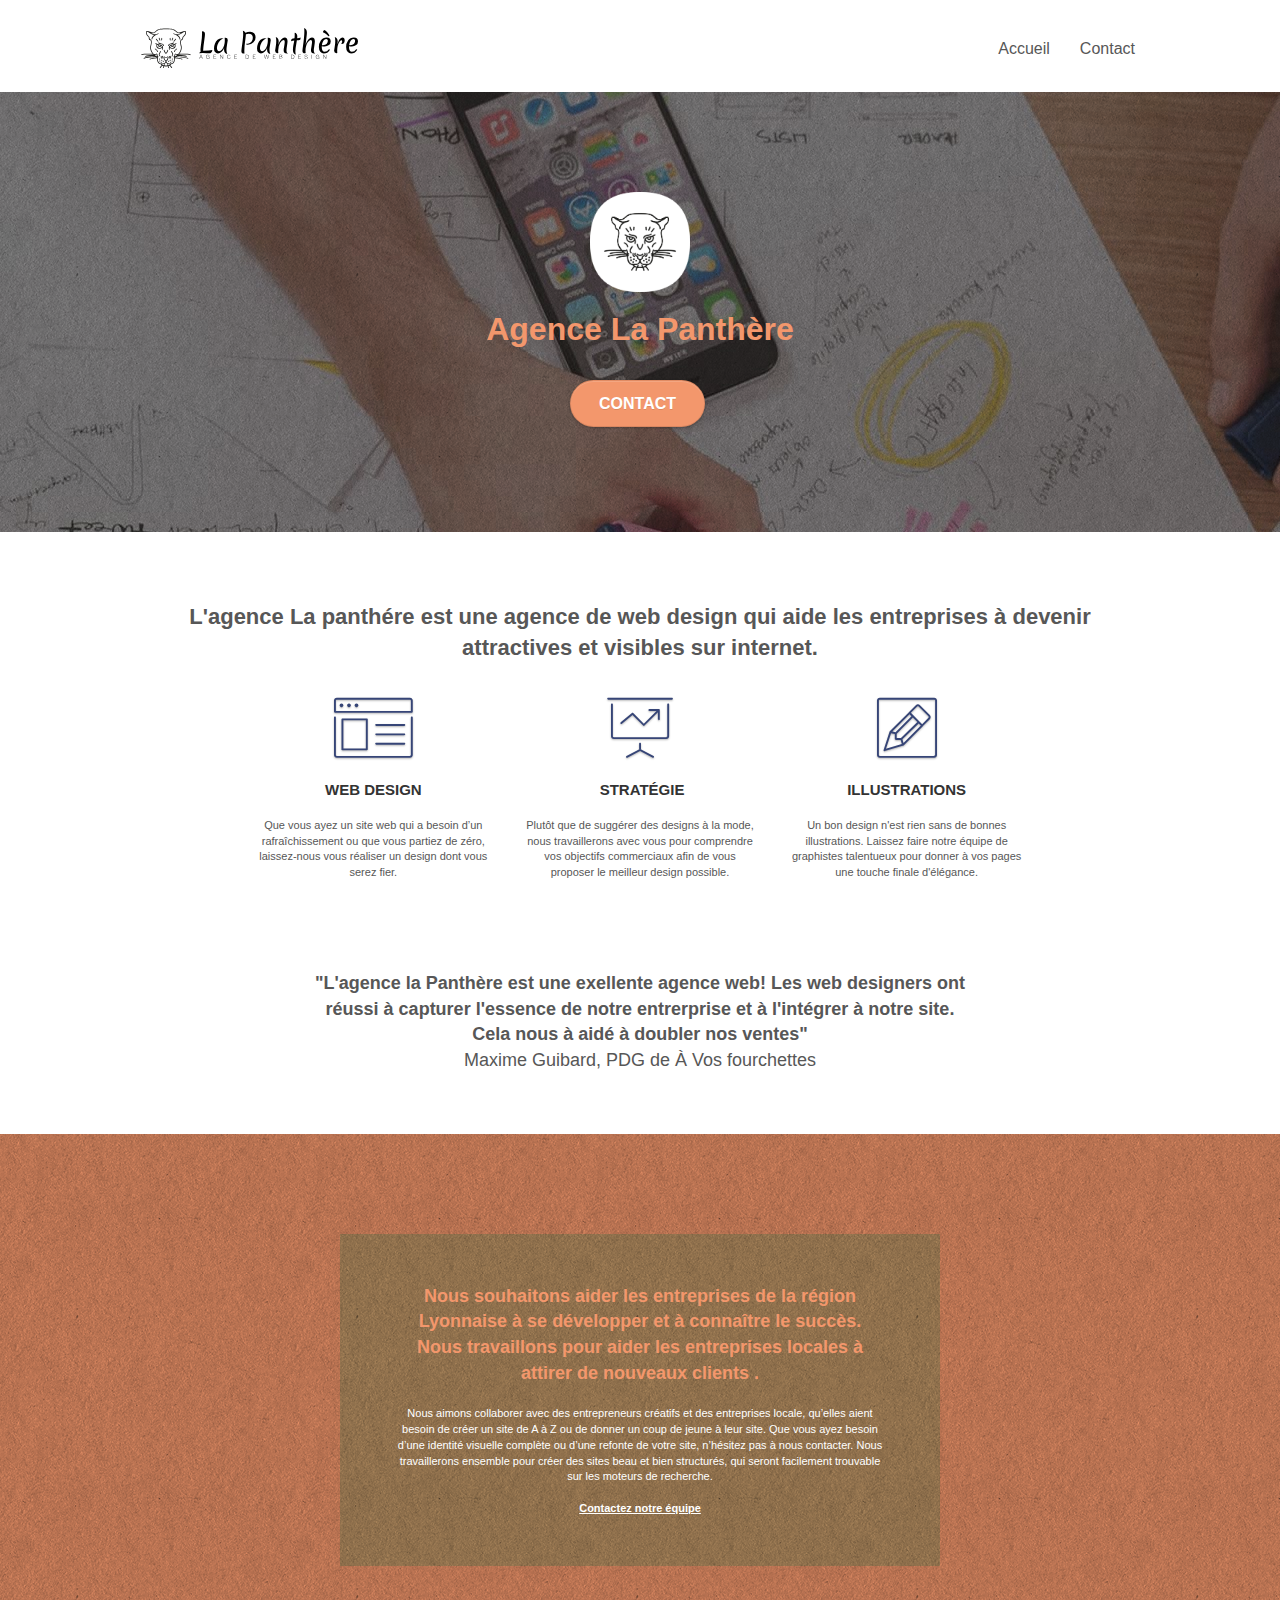
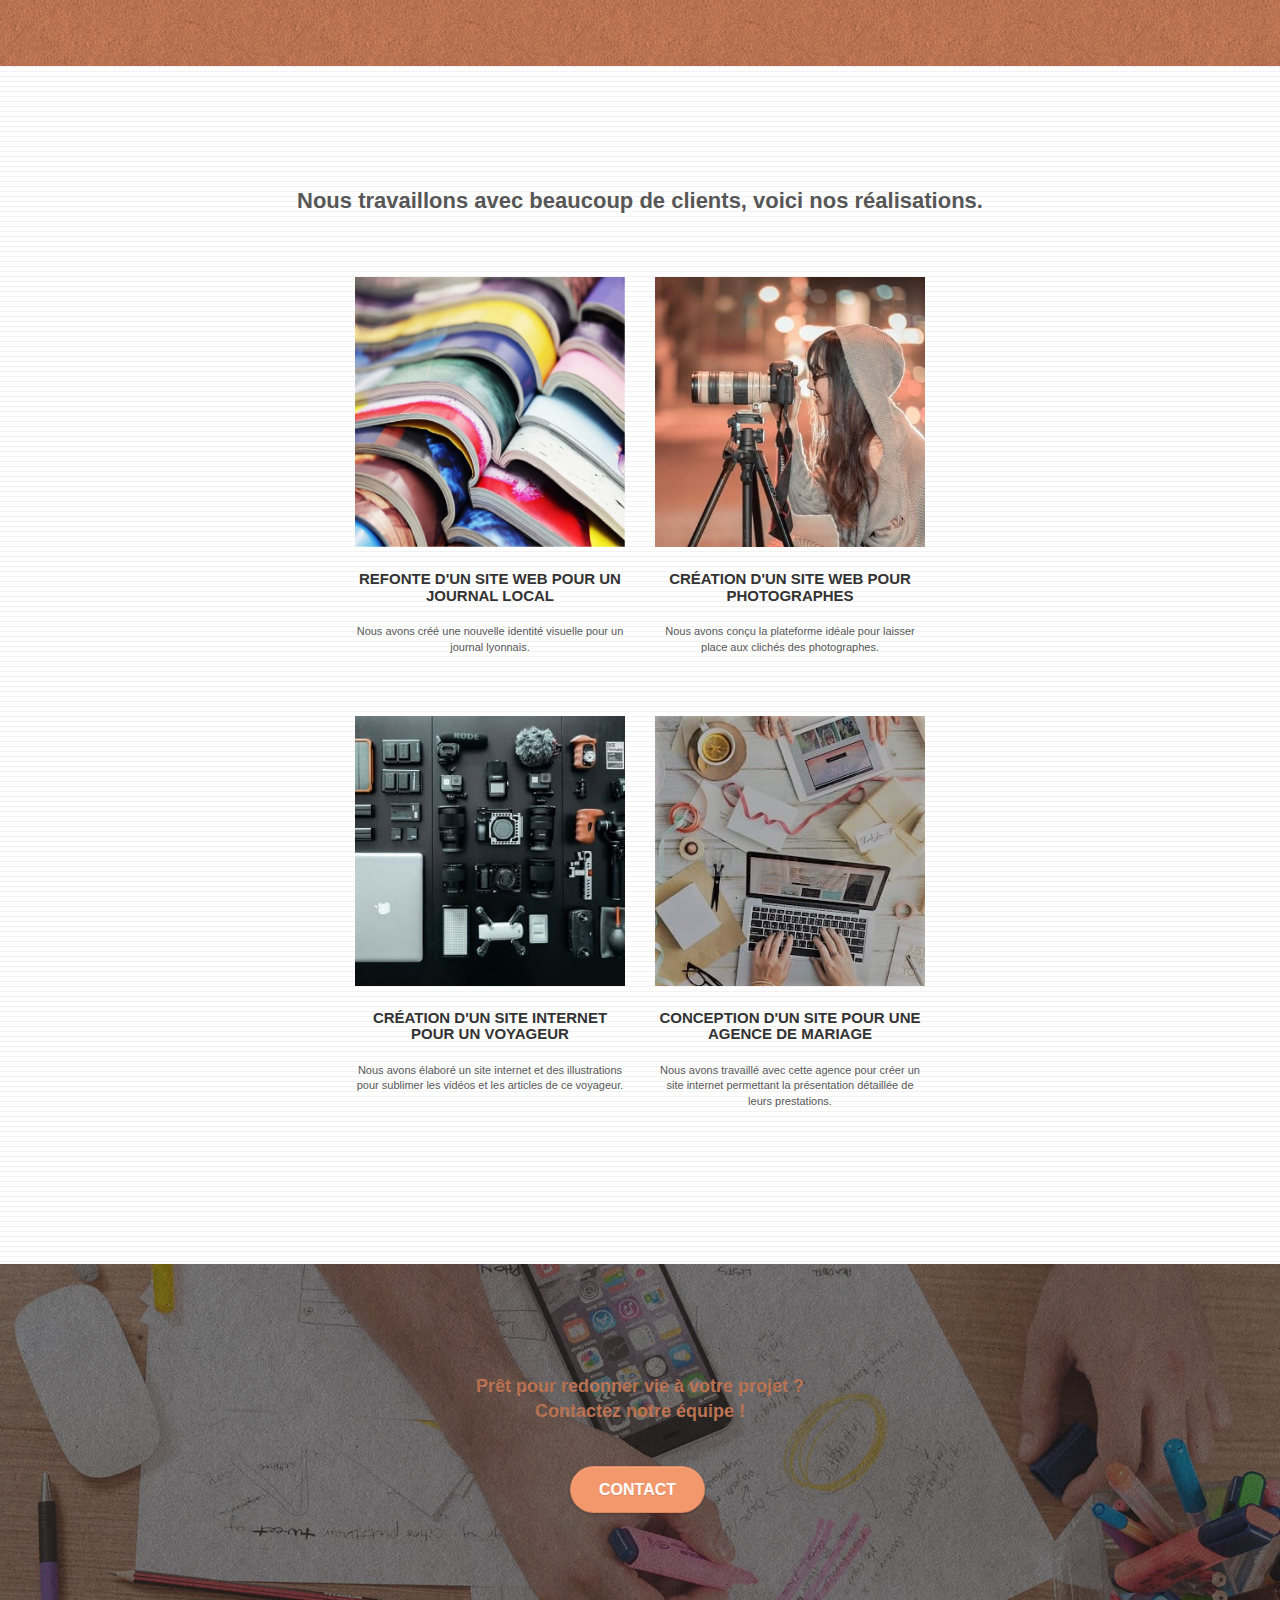
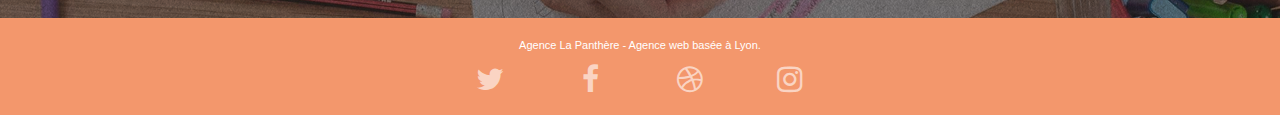
<file: index.html>
<!doctype html>
<html lang="Fr">
<head>
    <meta charset="utf-8">
    <meta name="description" content="L’entreprise la Panthère est une entreprise de web design qui a été créé pour vous permettre d’améliorer votre référencement sur les moteurs de recherche et améliorer votre marketing web. L’agence propose aussi bien la création de votre site internet de A à Z , que d’optimiser son contenu.">
    <meta name="viewport" content="width=device-width, initial-scale=1.0, viewport-fit=cover">
    <link rel="shortcut icon" type="image/png" href="favicon.jpg">
    
	<link rel="stylesheet" type="text/css" href="./css/font-awesome.css">
	<link rel="stylesheet" type="text/css" href="./css/bootstrap.css">
	<link rel="stylesheet" type="text/css" href="style.css">
	<link rel="stylesheet" type="text/css" href="./css/et-line.css">
	
    
    <title>La Panthère agence de web design - Améliorer le référencement de votre site web</title>

    
<!-- Analytics -->
 
<!-- Analytics END -->
    
</head>
<body>
<!-- Principal conteneur -->
<div class="page-container">
    
<!-- bloc-0 -->
<div class="bloc bgc-white l-bloc " id="bloc-0">
	<div class="container bloc-sm">

		<nav class="navbar row">
			<div class="navbar-header">
				<a class="navbar-brand" href="index.html">
				<img src="img/agence-la-panthere-monochrome.svg" alt="Logo La Panthère agence de web design" height="40" /></a>
				<button id="nav-toggle" type="button" class="ui-navbar-toggle navbar-toggle" data-toggle="collapse" data-target=".navbar-1">
					<span class="sr-only">Toggle navigation</span><span class="icon-bar"></span><span class="icon-bar"></span><span class="icon-bar"></span>
				</button>
			</div>
			<div class="collapse navbar-collapse navbar-1 special-dropdown-nav">
				<ul class="site-navigation nav navbar-nav">
					<li>
						<a href="index.html">Accueil</a>
					</li>
					<li>
					</li>
					<li>
						<a href="page2.html">Contact</a>
					</li>
				</ul>
			</div>
		</nav>
	</div>
</div>
<!-- bloc-0 END -->

<!-- bloc-1-presentation -->
<div class="bloc bgc-dark-slate-blue bg-banniere d-bloc bg-t-edge bloc-bg-texture texture-paper b-parallax" id="bloc-1-hero">
	<div class="container bloc-lg">
		<div class="row tight-width-whitespace">
			<div class="col-sm-12">
				<img src="img/logo.png" class="center-block image-resize-mode" width="100" alt="Logo La Panthère agence de web design" />
				<h1 class="text-center hero-bloc-text tc-white ">
					Agence La Panthère
				</h1>
				<div class="text-center">
					<a href="page2.html" class="btn btn-lg btn-clean btn-rd cta-hero btn-atomic-tangerine" id="cta-hero">Contact</a>
				</div>
			</div>
		</div>
	</div>
</div>
<!-- bloc-1-presentation END -->

<!-- bloc-2-services -->
<div class="bloc bgc-white l-bloc" id="bloc-2-services">
	<div class="container bloc-md">
		<div class="row">
			<div class="col-sm-12 text-center">
				<h2>L'agence La panthére est une agence de web design qui aide les entreprises à devenir attractives et visibles sur internet.</h2>
			</div>
		</div>
		<div class="row voffset-lg med-width-whitespace">
			<div class="col-sm-4">
				<div class="text-center">
					<span class="et-icon-browser sm-shadow icon-dark-slate-blue icons icon-lg"></span>
				</div>
				<h3 class="mg-md text-center">
					Web design
				</h3>
				<p class="text-center ">
					Que vous ayez un site web qui a besoin d&rsquo;un rafraîchissement ou que vous partiez de zéro, laissez-nous vous réaliser un design dont vous serez fier.
				</p>
			</div>
			<div class="col-sm-4">
				<div class="text-center">
					<span class="et-icon-presentation sm-shadow icon-dark-slate-blue icons icon-lg"></span>
				</div>
				<h3 class="mg-md text-center">
					&nbsp;Stratégie
				</h3>
				<p class="text-center ">
					Plutôt que de suggérer des designs à la mode, nous travaillerons avec vous pour comprendre vos objectifs commerciaux afin de vous proposer le meilleur design possible.<br>
				</p>
			</div>
			<div class="col-sm-4">
				<div class="text-center">
					<span class="et-icon-edit sm-shadow icon-dark-slate-blue icons icon-lg"></span>
				</div>
				<h3 class="mg-md text-center">
					Illustrations
				</h3>
				<p class="text-center ">
					Un bon design n'est rien sans de bonnes illustrations. Laissez faire notre équipe de graphistes talentueux pour donner à vos pages une touche finale d'élégance.
				</p>
			</div>
		</div>
		<div class="row voffset-lg voffset">
			<div class="col-xs-12 col-md-8 col-md-offset-2 text-center">
				<p><strong>"L'agence la Panthère est une exellente agence web! Les web designers ont réussi à capturer l'essence de notre entrerprise et à l'intégrer à notre site. Cela nous à aidé à doubler nos ventes"</strong><br>Maxime Guibard, PDG de À Vos fourchettes</p>
			</div>
		</div>
	</div>
</div>
<!-- bloc-2-services END -->

<!-- bloc-3-what-i-do -->
<div class="bloc tc-white bgc-atomic-tangerine bg-presentation d-bloc bloc-bg-texture texture-paper b-parallax" id="bloc-3-what-i-do">
	<div class="container bloc-lg">
		<div class="row tight-width-whitespace black-background">
			<div class="col-sm-12">
				<p class="mg-md text-center tc-white">
					Nous souhaitons aider les entreprises de la région Lyonnaise à se développer et à connaître le succès. Nous travaillons pour aider les entreprises locales à attirer de nouveaux clients .<br></p>
				<p class="text-center white">
					Nous aimons collaborer avec des entrepreneurs créatifs et des entreprises locale, qu’elles aient besoin de créer un site de A à Z ou de donner un coup de jeune à leur site. Que vous ayez besoin d’une identité visuelle complète ou d’une refonte de votre site, n’hésitez pas à nous contacter. Nous travaillerons ensemble pour créer des sites beau et bien structurés, qui seront facilement trouvable sur les moteurs de recherche. <br><br><a class="ltc-white bold-link" href="page2.html">Contactez notre équipe</a><br>
				</p>
			</div>
		</div>
	</div>
</div>
<!-- bloc-3-what-i-do END -->

<!-- bloc-4-portfolio -->
<div class="bloc bgc-white bg-lines-h2-bg bg-repeat l-bloc" id="bloc-4-portfolio">
	<div class="container bloc-lg">
		<div class="row">
			<div class="col-sm-12 text-center">
				<h2>Nous travaillons avec beaucoup de clients, voici nos réalisations.</h2>
			</div>
		</div>
		<div class="row tight-width-whitespace portfolio-row">
			<div class="col-sm-6">
				<a href="#" data-lightbox="img/1.jpg" data-gallery-id="gallery-1" data-caption="Refonte d'un site web pour un journal local" data-frame="snapshot-lb">
				<img src="img/1.jpg" alt="Journaux" class="img-responsive portfolio-thumb" /></a>
				<h3 class="mg-md text-center">
					Refonte d'un site web pour un journal local
				</h3>
				<p class="text-center">
					Nous avons créé une nouvelle identité visuelle pour un journal lyonnais.
				</p>
			</div>
			<div class="col-sm-6">
				<a href="#" data-lightbox="img/2.jpg" data-gallery-id="gallery-1" data-caption="Création d'un site web pour photographes" data-frame="snapshot-lb">
				<img src="img/2.jpg" class="img-responsive portfolio-thumb" alt="Photographe" /></a>
				<h3 class="mg-md text-center">
					Création d'un site web pour photographes
				</h3>
				<p class="text-center">
					Nous avons conçu la plateforme idéale pour laisser place aux clichés des photographes.
				</p>
			</div>
		</div>
		<div class="row tight-width-whitespace portfolio-row">
			<div class="col-sm-6">
				<a href="#" data-lightbox="img/3.bmp" data-gallery-id="gallery-1" data-caption="Création d'un site internet pour un voyageur" data-frame="snapshot-lb">
				<img src="img/3.jpg" class="img-responsive portfolio-thumb" alt="Accessoires informatiques et photos"/></a>
				<h3 class="mg-md text-center">
					Création d'un site internet pour un voyageur
				</h3>
				<p class="text-center">
					Nous avons élaboré un site internet et des illustrations pour sublimer les vidéos et les articles de ce voyageur.
				</p>
			</div>
			<div class="col-sm-6">
				<a href="#" data-lightbox="img/4.bmp" data-gallery-id="gallery-1" data-caption="Conception d'un site pour une agence de mariage" data-frame="snapshot-lb">
				<img src="img/4.jpg" class="img-responsive portfolio-thumb" alt="Préparation site web pour les mariages" /></a>
				<h3 class="mg-md text-center">
					Conception d'un site pour une agence de mariage
				</h3>
				<p class="text-center">
					Nous avons travaillé avec cette agence pour créer un site internet permettant la présentation détaillée de leurs prestations.
				</p>
			</div>
		</div>
	</div>
</div>
<!-- bloc-4-portfolio END -->

<!-- bloc-5-cta -->
<div class="bloc bgc-dark-slate-blue bg-banniere d-bloc bloc-bg-texture texture-paper" id="bloc-5-cta">
	<div class="container bloc-lg">
		<div class="row">
			<h2 class="mg-md text-center tc-white">
				Prêt pour redonner vie à votre projet ?<br>Contactez notre équipe !
			</h2>
			<div class="col-sm-12 text-center">
				<a href="page2.html" class="btn btn-atomic-tangerine btn-clean btn-rd btn-lg cta-hero">Contact</a>
			</div>
		</div>
	</div>
</div>
<!-- bloc-5-cta END -->

<!-- Footer - bloc-8 -->
<div class="bloc bgc-atomic-tangerine d-bloc" id="bloc-8">
	<div class="container bloc-sm">
		<div class="row">
			<div class="col-sm-12">
				<p class="text-center white">
					Agence La Panthère - Agence web basée à Lyon.<br>
				</p>
				<div class="row row-no-gutters social">
					<div class="col-sm-3">
						<div class="text-center">
							<a class="social" href="index.html"><span class="fa fa-twitter icon-md"></span></a>
						</div>
					</div>
					<div class="col-sm-3">
						<div class="text-center">
							<a class="social" href="index.html"><span class="fa fa-facebook icon-md"></span></a>
						</div>
					</div>
					<div class="col-sm-3">
						<div class="text-center">
							<a class="social" href="index.html"><span class="fa fa-dribbble icon-md"></span></a>
						</div>
					</div>
					<div class="col-sm-3">
						<div class="text-center">
							<a class="social" href="index.html"><span class="fa fa-instagram icon-md"></span></a>
						</div>
					</div>
				</div>
			</div>
		</div>
	</div>
</div>
<!-- Footer - bloc-8 END -->

</div>
<!-- Principal conteneur END -->
<script src="./js/jquery-2.1.0.js" defer></script>
<script src="./js/bootstrap.js" defer></script>
<script src="./js/blocs.js" defer></script>
<script src="./js/jquery.touchSwipe.js" defer></script>
<script src="./js/gmaps.js" defer></script>

</body>

</html>
</file>
<file: style.css>
body {
    margin: 0;
    padding: 0;
    background: #FFF;
    overflow-x: hidden;
    -webkit-font-smoothing: antialiased;
    -moz-osx-font-smoothing: grayscale;
}

a,
button {
    transition: all .3s ease-in-out;
    outline: none!important;
}

a:hover {
    text-decoration: none;
    cursor: pointer;
}

#page-loading-blocs-notifaction {
    position: fixed;
    top: 0;
    bottom: 0;
    width: 100%;
    z-index: 100000;
    background: #FFFFFF url("img/pageload-spinner.gif") no-repeat center center;
}

.bloc {
    width: 100%;
    clear: both;
    background: 50% 50% no-repeat;
    padding: 0 50px;
    -webkit-background-size: cover;
    -moz-background-size: cover;
    -o-background-size: cover;
    background-size: cover;
    position: relative;
}

.bloc .container {
    padding-left: 0;
    padding-right: 0;
}

.bloc-lg {
    padding: 100px 50px;
}

.bloc-md {
    padding: 50px;
}

.bloc-sm {
    padding: 20px 50px;
}

.bg-center,
.bg-l-edge,
.bg-r-edge,
.bg-t-edge,
.bg-b-edge,
.bg-tl-edge,
.bg-bl-edge,
.bg-tr-edge,
.bg-br-edge,
.bg-repeat {
    -webkit-background-size: auto!important;
    -moz-background-size: auto!important;
    -o-background-size: auto!important;
    background-size: auto!important;
}

.bg-repeat {
    background: repeat;
}

.bg-t-edge {
    background: top no-repeat;
}

.bloc-bg-texture::before {
    content: "";
    background-size: 2px 2px;
    position: absolute;
    top: 0;
    bottom: 0;
    left: 0;
    right: 0;
}

.texture-paper::before {
    background: url("img/texture-paper.png");
    background-size: 280px 280px;
}

.b-parallax {
    background-attachment: fixed;
}

.d-bloc {
    color: rgba(255, 255, 255, .7);
}

.d-bloc button:hover {
    color: rgba(255, 255, 255, .9);
}

.d-bloc .icon-round,
.d-bloc .icon-square,
.d-bloc .icon-rounded,
.d-bloc .icon-semi-rounded-a,
.d-bloc .icon-semi-rounded-b {
    border-color: rgba(255, 255, 255, .9);
}

.d-bloc .divider-h span {
    border-color: rgba(255, 255, 255, .2);
}

.d-bloc .a-btn,
.d-bloc .navbar a,
.d-bloc .navbar-brand,
.d-bloc a .icon-sm,
.d-bloc a .icon-md,
.d-bloc a .icon-lg,
.d-bloc a .icon-xl,
.d-bloc h1 a,
.d-bloc h2 a,
.d-bloc h3 a,
.d-bloc h4 a,
.d-bloc h5 a,
.d-bloc h6 a,
.d-bloc p a {
    color: rgba(255, 255, 255, .6);
}

.d-bloc .a-btn:hover,
.d-bloc .navbar a:hover,
.d-bloc .navbar-brand:hover,
.d-bloc a:hover .icon-sm,
.d-bloc a:hover .icon-md,
.d-bloc a:hover .icon-lg,
.d-bloc a:hover .icon-xl,
.d-bloc h1 a:hover,
.d-bloc h2 a:hover,
.d-bloc h3 a:hover,
.d-bloc h4 a:hover,
.d-bloc h5 a:hover,
.d-bloc h6 a:hover,
.d-bloc p a:hover {
    color: rgba(255, 255, 255, 1);
}

.d-bloc .navbar-toggle .icon-bar {
    background: rgba(255, 255, 255, 1);
}

.d-bloc .btn-wire,
.d-bloc .btn-wire:hover {
    color: rgba(255, 255, 255, 1);
    border-color: rgba(255, 255, 255, 1);
}

.d-bloc .panel {
    color: rgba(0, 0, 0, .5);
}

.d-bloc .panel button:hover {
    color: rgba(0, 0, 0, .7);
}

.d-bloc .panel icon {
    border-color: rgba(0, 0, 0, .7);
}

.d-bloc .panel .divider-h span {
    border-color: rgba(0, 0, 0, .1);
}

.d-bloc .panel .a-btn {
    color: rgba(0, 0, 0, .6);
}

.d-bloc .panel .a-btn:hover {
    color: rgba(0, 0, 0, 1);
}

.d-bloc .panel .btn-wire,
.d-bloc .panel .btn-wire:hover {
    color: rgba(0, 0, 0, .7);
    border-color: rgba(0, 0, 0, .3);
}

.d-bloc .panel,
.l-bloc {
    color: rgba(0, 0, 0, .5);
}

.d-bloc .panel button:hover,
.l-bloc button:hover {
    color: rgba(0, 0, 0, .7);
}

.l-bloc .icon-round,
.l-bloc .icon-square,
.l-bloc .icon-rounded,
.l-bloc .icon-semi-rounded-a,
.l-bloc .icon-semi-rounded-b {
    border-color: rgba(0, 0, 0, .7);
}

.d-bloc .panel .divider-h span,
.l-bloc .divider-h span {
    border-color: rgba(0, 0, 0, .1);
}

.d-bloc .panel .a-btn,
.l-bloc .a-btn,
.l-bloc .navbar a,
.l-bloc .navbar-brand,
.l-bloc a .icon-sm,
.l-bloc a .icon-md,
.l-bloc a .icon-lg,
.l-bloc a .icon-xl,
.l-bloc h1 a,
.l-bloc h2 a,
.l-bloc h3 a,
.l-bloc h4 a,
.l-bloc h5 a,
.l-bloc h6 a,
.l-bloc p a {
    color: rgba(0, 0, 0, .6);
}

.d-bloc .panel .a-btn:hover,
.l-bloc .a-btn:hover,
.l-bloc .navbar a:hover,
.l-bloc .navbar-brand:hover,
.l-bloc a:hover .icon-sm,
.l-bloc a:hover .icon-md,
.l-bloc a:hover .icon-lg,
.l-bloc a:hover .icon-xl,
.l-bloc h1 a:hover,
.l-bloc h2 a:hover,
.l-bloc h3 a:hover,
.l-bloc h4 a:hover,
.l-bloc h5 a:hover,
.l-bloc h6 a:hover,
.l-bloc p a:hover {
    color: rgba(0, 0, 0, 1);
}

.l-bloc .navbar-toggle .icon-bar {
    color: rgba(0, 0, 0, .6);
}

.d-bloc .panel .btn-wire,
.d-bloc .panel .btn-wire:hover,
.l-bloc .btn-wire,
.l-bloc .btn-wire:hover {
    color: rgba(0, 0, 0, .7);
    border-color: rgba(0, 0, 0, .3);
}

.voffset {
    margin-top: 30px;
}

.voffset-lg {
    margin-top: 80px;
}

.row-no-gutters {
    margin-right: 0;
    margin-left: 0;
}

.row.row-no-gutters > [class^="col-"],
.row.row-no-gutters > [class*=" col-"] {
    padding-right: 0;
    padding-left: 0;
}

#bloc-1-hero h1 {
    font-size: 32px;
}

.bloc-2{
    padding-bottom: 10px;
}

.bloc-p{
    padding-left: 0;
}
.navbar {
    margin-bottom: 0;
    z-index: 1;
}

.navbar-brand {
    height: auto;
    padding: 3px 15px;
    font-size: 25px;
    font-weight: normal;
    font-weight: 600;
    line-height: 44px;
}

.navbar-brand img {
    max-height: 200px;
    margin: 0 5px 0 0;
    display: inline;
}

.navbar-brand img[src$=svg] {
    min-width: 100px;
}

.nav-center .navbar-brand img {
    margin: 0;
}

.nav-img img{
    padding-top: 10px;
    padding-right: 0;
}
.navbar .nav {
    padding-top: 2px;
    margin-right: -16px;
    float: right;
    z-index: 1;
}

.nav1{
    padding-right: 40px;
}

.nav-li{
    margin-right: 20px;
    margin-bottom: 40px;
    list-style: none;
    color:#000000;
}

.nav-li a{
    text-decoration: none;
}

.nav > li {
    float: left;
    margin-top: 4px;
    font-size: 16px;
}

.navbar-nav .open .dropdown-menu > li > a {
    text-align: inherit;
}

.nav > li a:hover,
.nav > li a:focus {
    background: transparent;
}

.navbar-toggle {
    margin: 10px 10px 0 0;
    border: 0px;
}

.navbar-toggle:hover {
    background: transparent!important;
}

.navbar-toggle .icon-bar {
    background-color: rgba(0, 0, 0, .5);
    width: 26px;
}

.nav-invert .navbar .nav {
    float: left;
}

.nav-invert .navbar-header,
.nav-invert .navbar-brand {
    float: right;
    position: relative;
    z-index: 2;
}

@media (min-width: 768px) {
    .site-navigation {
        position: absolute;
        top: 50%;
        right: 20px;
        transform: translate(0, -50%);
        -webkit-transform: translateY(-50%);
    }
    .nav > li .dropdown-menu a,
    .nav > li .dropdown-menu a:hover {
        color: #484848;
    }
    .nav-invert .site-navigation {
        left: 0;
        right: 0;
    }
    .nav-center {
        text-align: center;
    }
    .nav-center .navbar-header {
        width: 100%;
    }
    .nav-center .navbar-header,
    .nav-center .navbar-brand,
    .nav-center .nav > li {
        float: none;
        display: inline-block;
    }
    .nav-center .site-navigation {
        position: relative;
        width: 100%;
        right: 0;
        margin-right: 0px;
        margin-top: 20px;
    }
    .nav-center.mini-nav .navbar-toggle {
        float: none;
        margin: 10px auto 0;
    }
}

.nav > li > .dropdown a {
    background: none!important;
    display: block;
    padding: 14px 15px;
}

nav .caret {
    margin: 0 5px;
}

.dropdown-menu .dropdown-menu {
    top: -8px;
    left: 100%;
}

.dropdown-menu .dropmenu-flow-right {
    top: 100%;
    left: 0;
    margin-left: -1px;
    border-top-left-radius: 0;
    border-top-right-radius: 0;
}

.dropdown-menu .dropdown span {
    border: 4px solid black;
    border-top-color: transparent;
    border-right-color: transparent;
    border-bottom-color: transparent;
    margin: 6px -5px 0 0!important;
    float: right;
}

.mg-md {
    margin-top: 10px;
    margin-bottom: 20px;
}

.mg-lg {
    margin-top: 10px;
    margin-bottom: 40px;
}

.btn {
    margin: 0 5px 5px 0;
}

.btn.pull-right {
    margin: 0 0 5px 5px;
}

.btn-d,
.btn-d:hover,
.btn-d:focus {
    color: #FFF;
    background: rgba(0, 0, 0, .3);
}

button {
    outline: none!important;
}

.btn-rd {
    border-radius: 40px;
}

.btn-clean {
    border: 1px solid rgba(0, 0, 0, .08);
    border-bottom-color: rgba(0, 0, 0, .1);
    text-shadow: 0 1px 0 rgba(0, 0, 1, .1);
    box-shadow: 0 1px 3px rgba(0, 0, 1, .25), inset 0 1px 0 0 rgba(255, 255, 255, .15);
}

.icon-md {
    font-size: 30px!important;
}

.icon-lg {
    font-size: 60px!important;
}

.sm-shadow {
    text-shadow: 0 1px 2px rgba(0, 0, 0, .3);
}

.panel-sq,
.panel-sq .panel-heading,
.panel-sq .panel-footer {
    border-radius: 0;
}

.panel-rd {
    border-radius: 30px;
}

.panel-rd .panel-heading {
    border-radius: 29px 29px 0 0;
}

.panel-rd .panel-footer {
    border-radius: 0 0 29px 29px;
}

.form-control {
    border-color: rgba(0, 0, 0, .1);
    box-shadow: none;
}

.scrollToTop {
    width: 40px;
    height: 40px;
    position: fixed;
    bottom: 20px;
    right: 20px;
    opacity: 0;
    z-index: 500;
    transition: all .3s ease-in-out;
}

.scrollToTop span {
    margin-top: 6px;
}

.showScrollTop {
    font-size: 14px;
    opacity: 1;
}

a[data-lightbox] {
    position: relative;
    display: block;
    text-align: center;
}

a[data-lightbox]:hover::before {
    content: "+";
    font-family: "HelveticaNeue-Light", "Helvetica Neue Light", "Helvetica Neue", Helvetica, Arial;
    font-size: 32px;
    width: 50px;
    height: 50px;
    margin-left: -25px;
    border-radius: 50%;
    background: rgba(0, 0, 0, .6);
    color: #FFF;
    font-weight: 100;
    z-index: 1;
    position: absolute;
    top: 50%;
    transform: translateY(-50%);
    -webkit-transform: translateY(-50%);
}

a[data-lightbox]:hover img {
    opacity: 0.6;
    -webkit-animation-fill-mode: none;
    animation-fill-mode: none;
}

#lightbox-modal {
    display: flex;
    align-items: center;
}

#lightbox-modal .modal-dialog {
    width: 90%;
    max-width: 900px;
    margin: 0 auto 0;
}

#lightbox-modal .modal-dialog img {
    max-height: 90vh;
    margin: 0 auto;
}

.lightbox-caption {
    padding: 20px;
    color: #FFF;
    background: rgba(0, 0, 0, .5);
    position: absolute;
    left: 15px;
    right: 15px;
    bottom: 5px;
}

.close-lightbox {
    color: #FFF;
    font-size: 30px;
    position: absolute;
    top: 20px;
    right: 20px;
    z-index: 20;
    background: rgba(0, 0, 0, .5);
    border: none;
    line-height: 30px;
    padding: 0 9px 5px;
    opacity: 0.3;
}

.close-lightbox:hover,
.next-lightbox:hover,
.prev-lightbox:hover {
    opacity: 1.0;
    color: #FFF;
}

.next-lightbox,
.prev-lightbox {
    font-size: 20px;
    color: rgba(255, 255, 255, .9);
    background: rgba(0, 0, 0, .5);
    transition: all .2s ease-in-out;
    position: absolute;
    top: 45%;
    z-index: 1;
    opacity: 0.4;
}

.next-lightbox {
    padding: 6px 8px 1px 13px;
    right: 25px;
}

.prev-lightbox {
    padding: 6px 13px 1px 10px;
    left: 25px;
}

.snapshot-lb .modal-body {
    padding-bottom: 45px;
}

.snapshot-lb .lightbox-caption {
    padding: 0;
    color: rgba(0, 0, 0, .5);
    background: none;
}

h1,
h2,
h3,
h4,
h5,
h6,
p,
label,
.btn,
a {
    font-family: "helvetica";
    font-weight: 400;
    color: #575757!important;
}

.container {
    max-width: 1000px;
}

.hero-bloc-text {
    font-size: 38px;
}

.hero-bloc-text-sub {
    font-size: 36px;
}

.statement-bloc-text {
    line-height: 26px;
    font-style: italic;
    font-size: 20px;
    text-align: center;
    font-weight: lighter;
    max-width: 520px;
    margin: auto auto auto auto;
}

p {
    font-size: 11px;
}

.tight-width-whitespace {
    max-width: 600px;
    margin: auto auto auto auto;
}

.h1 {
    font-size: 20px;
    font-family: "Open Sans";
}

.cta-hero {
    margin-top: 22px;
    color: #FFFFFF!important;
    text-transform: uppercase;
    padding: 12px 28px 12px 28px;
    font-size: 16px;
    font-weight: 700;
}

.social {
    max-width: 400px;
    margin: auto auto auto auto;
}

h2 {
    font-size: 22px;
    line-height: 1.4em;
}

h3 {
    font-size: 15px;
    text-transform: uppercase;
    font-weight: 700;
    color: #333333!important;
}

.med-width-whitespace {
    max-width: 800px;
    margin: auto auto auto auto;
    box-shadow: 0px 0px 0px #000000;
}

h1 {
    color: #333333!important;
}

h4 {
    color: #333333!important;
}

.icons {
    margin-bottom: 14px;
    margin-top: 24px;
}

.white {
    color: #FFFFFF!important;
}

.portfolio-thumb {
    margin-bottom: 24px;
}

.portfolio-row {
    margin-bottom: 44px;
    margin-top: 50px;
}

.avatar {
    box-shadow: 0px 4px 9px rgba(0, 0, 0, 0.3);
}

.black-background {
    background-color: rgba(165, 147, 99, 0.7);
    padding: 40px 40px 40px 40px;
}

.bold-link {
    font-weight: 900;
    text-decoration: underline!important;
}

.bgc-white {
    background-color: #FFFFFF;
}

.bgc-dark-slate-blue {
    background-color: #364577;
}

.bgc-atomic-tangerine {
    background-color: #F3976C;
}

.tc-white {
    color: #F3976C!important;
    font-size: 18px;
    font-weight: 700;
}

.btn-atomic-tangerine {
    background: #F3976C;
    color: #FFFFFF!important;
}

.btn-atomic-tangerine:hover {
    background: #c27956!important;
    color: #FFFFFF!important;
}

.ltc-white {
    color: #FFFFFF!important;
}

.ltc-white:hover {
    color: #cccccc!important;
}

.ltc-atomic-tangerine {
    color: #F3976C!important;
}

.ltc-atomic-tangerine:hover {
    color: #c27956!important;
}

.icon-dark-slate-blue {
    color: #364577!important;
    border-color: #364577!important;
}

.bg-dots-bg {
    background-image: url("img/dots-bg.png");
}

.bg-lines-h2-bg {
    background-image: url("img/lines-h2-bg.png");
}

.bg-banniere {
    background-image: url("img/agence-la-panthere.jpg");
}

.bg-presentation {
    background-image: url("img/image-de-presentation.jpg");
}

@media (max-width: 1024px) {
    .bloc {
        padding-left: 20px;
        padding-right: 20px;
    }
    .bloc.full-width-bloc,
    .bloc-tile-2.full-width-bloc .container,
    .bloc-tile-3.full-width-bloc .container,
    .bloc-tile-4.full-width-bloc .container {
        padding-left: 0;
        padding-right: 0;
    }
}

@media (max-width: 992px) and (min-width: 768px) {
    .navbar .nav {
        max-width: 80%
    }
    .nav-center.navbar .nav {
        max-width: 100%
    }
}

@media only screen and (min-device-width: 768px) and (max-device-width: 1024px) and (orientation: landscape) {
    .b-parallax {
        background-attachment: scroll;
    }
}

@media only screen and (min-device-width: 1024px) and (max-device-width: 1366px) and (-webkit-min-device-pixel-ratio: 1.5) {
    .b-parallax {
        background-attachment: scroll;
    }
}

@media (max-width: 991px) {
    .container {
        width: 100%;
    }
    .b-parallax {
        background-attachment: scroll;
    }
    .page-container,
    #hero-bloc {
        overflow-x: hidden;
        position: relative;
    }
    .bloc {
        padding-left: constant(safe-area-inset-left);
        padding-right: constant(safe-area-inset-right);
    }
    .bloc-group,
    .bloc-group .bloc {
        display: block;
        width: 100%;
    }
    .bloc-fill-screen .fill-bloc-top-edge,
    .bloc-fill-screen .fill-bloc-bottom-edge {
        padding: 0 20px;
        padding-left: constant(safe-area-inset-left);
        padding-right: constant(safe-area-inset-right);
    }
}

@media (max-width: 767px) {
    .page-container {
        overflow-x: hidden;
        position: relative;
    }
    h1,
    h2,
    h3,
    h4,
    h5,
    h6,
    p,
    #disqus_thread {
        padding-left: 10px!important;
        padding-right: 10px!important;
    }
    .b-parallax {
        background-attachment: scroll;
    }
    .navbar .nav {
        padding-top: 0;
        border-top: 1px solid rgba(0, 0, 0, .2);
        float: none!important;
    }
    .navbar.row {
        margin-left: 0;
        margin-right: 0;
    }
    .site-navigation {
        position: inherit;
        transform: none;
        -webkit-transform: none;
        -ms-transform: none;
    }
    .nav > li {
        margin-top: 0;
        border-bottom: 1px solid rgba(0, 0, 0, .1);
        background: rgba(0, 0, 0, .05);
        text-align: left;
        padding-left: 15px;
        width: 100%;
    }
    .nav > li:hover {
        background: rgba(0, 0, 0, .08);
    }
    .dropdown .dropdown a .caret {
        float: none;
        margin: 5px 0 0 10px!important;
        border: 4px solid black;
        border-bottom-color: transparent;
        border-right-color: transparent;
        border-left-color: transparent;
    }
    #hero-bloc .navbar .nav {
        background: rgba(0, 0, 0, .8);
    }
    #hero-bloc .navbar .nav a {
        color: rgba(255, 255, 255, .6);
    }
    .hero {
        padding: 50px 0;
    }
    .hero-nav {
        left: -1px;
        right: -1px;
    }
    .navbar-collapse {
        padding: 0;
        overflow-x: hidden;
        -webkit-box-shadow: none;
        box-shadow: none;
    }
    .navbar-brand img {
        max-height: 40px;
        width: auto;
    }
    .nav-invert .navbar-header {
        float: none;
        width: 100%;
    }
    .nav-invert .navbar-toggle {
        float: left;
        margin-left: 10px;
    }
    .bloc {
        padding-left: 0;
        padding-right: 0;
    }
    .bloc-xxl,
    .bloc-xl,
    .bloc-lg {
        padding: 40px 0;
    }
    .bloc-sm,
    .bloc-md {
        padding-left: 0;
        padding-right: 0;
    }
    .bloc-tile-2 .container,
    .bloc-tile-3 .container,
    .bloc-tile-4 .container,
    .bloc-fill-screen .fill-bloc-top-edge,
    .bloc-fill-screen .fill-bloc-bottom-edge {
        padding-left: 0;
        padding-right: 0;
    }
    .a-block {
        padding: 0 10px;
    }
    .btn-dwn {
        display: none;
    }
    .voffset {
        margin-top: 5px;
    }
    .voffset-md {
        margin-top: 20px;
    }
    .voffset-lg {
        margin-top: 30px;
    }
    form {
        padding: 5px;
    }
    .close-lightbox {
        display: inline-block;
    }
    .blocsapp-device-iphone5 {
        background-size: 216px 425px;
        padding-top: 60px;
        width: 216px;
        height: 425px;
    }
    .blocsapp-device-iphone5 img {
        width: 180px;
        height: 320px;
    }
}

@media (max-width: 400px) {
    .bloc {
        padding-left: 0;
        padding-right: 0;
    }
}

@media (max-width: 767px) {
    .bloc-mob-center-text {
        text-align: center;
    }
}

.col-sm-12 h2{
    font-weight: 800;
}

.col-xs-12 p{
    font-size: 18px;
}
</file>
<file: css/et-line.css>
@font-face {
    font-family: et-line;
    src: url(../fonts/et-line.eot);
    src: url(../fonts/et-line.eot?#iefix) format('embedded-opentype'), url(../fonts/et-line.woff) format('woff'), url(../fonts/et-line.ttf) format('truetype'), url(../fonts/et-line.svg#et-line) format('svg');
    font-weight: 400;
    font-style: normal
}

.et-icon-adjustments,
.et-icon-alarmclock,
.et-icon-anchor,
.et-icon-aperture,
.et-icon-attachment,
.et-icon-bargraph,
.et-icon-basket,
.et-icon-beaker,
.et-icon-bike,
.et-icon-book-open,
.et-icon-briefcase,
.et-icon-browser,
.et-icon-calendar,
.et-icon-camera,
.et-icon-caution,
.et-icon-chat,
.et-icon-circle-compass,
.et-icon-clipboard,
.et-icon-clock,
.et-icon-cloud,
.et-icon-compass,
.et-icon-desktop,
.et-icon-dial,
.et-icon-document,
.et-icon-documents,
.et-icon-download,
.et-icon-dribbble,
.et-icon-edit,
.et-icon-envelope,
.et-icon-expand,
.et-icon-facebook,
.et-icon-flag,
.et-icon-focus,
.et-icon-gears,
.et-icon-genius,
.et-icon-gift,
.et-icon-global,
.et-icon-globe,
.et-icon-googleplus,
.et-icon-grid,
.et-icon-happy,
.et-icon-hazardous,
.et-icon-heart,
.et-icon-hotairballoon,
.et-icon-hourglass,
.et-icon-key,
.et-icon-laptop,
.et-icon-layers,
.et-icon-lifesaver,
.et-icon-lightbulb,
.et-icon-linegraph,
.et-icon-linkedin,
.et-icon-lock,
.et-icon-magnifying-glass,
.et-icon-map,
.et-icon-map-pin,
.et-icon-megaphone,
.et-icon-mic,
.et-icon-mobile,
.et-icon-newspaper,
.et-icon-notebook,
.et-icon-paintbrush,
.et-icon-paperclip,
.et-icon-pencil,
.et-icon-phone,
.et-icon-picture,
.et-icon-pictures,
.et-icon-piechart,
.et-icon-presentation,
.et-icon-pricetags,
.et-icon-printer,
.et-icon-profile-female,
.et-icon-profile-male,
.et-icon-puzzle,
.et-icon-quote,
.et-icon-recycle,
.et-icon-refresh,
.et-icon-ribbon,
.et-icon-rss,
.et-icon-sad,
.et-icon-scissors,
.et-icon-scope,
.et-icon-search,
.et-icon-shield,
.et-icon-speedometer,
.et-icon-strategy,
.et-icon-streetsign,
.et-icon-tablet,
.et-icon-target,
.et-icon-telescope,
.et-icon-toolbox,
.et-icon-tools,
.et-icon-tools-2,
.et-icon-trophy,
.et-icon-tumblr,
.et-icon-twitter,
.et-icon-upload,
.et-icon-video,
.et-icon-wallet,
.et-icon-wine {
    font-family: et-line;
    speak: none;
    font-style: normal;
    font-weight: 400;
    font-variant: normal;
    text-transform: none;
    line-height: 1;
    -webkit-font-smoothing: antialiased;
    -moz-osx-font-smoothing: grayscale;
    display: inline-block
}

.et-icon-mobile:before {
    content: "\e000"
}

.et-icon-laptop:before {
    content: "\e001"
}

.et-icon-desktop:before {
    content: "\e002"
}

.et-icon-tablet:before {
    content: "\e003"
}

.et-icon-phone:before {
    content: "\e004"
}

.et-icon-document:before {
    content: "\e005"
}

.et-icon-documents:before {
    content: "\e006"
}

.et-icon-search:before {
    content: "\e007"
}

.et-icon-clipboard:before {
    content: "\e008"
}

.et-icon-newspaper:before {
    content: "\e009"
}

.et-icon-notebook:before {
    content: "\e00a"
}

.et-icon-book-open:before {
    content: "\e00b"
}

.et-icon-browser:before {
    content: "\e00c"
}

.et-icon-calendar:before {
    content: "\e00d"
}

.et-icon-presentation:before {
    content: "\e00e"
}

.et-icon-picture:before {
    content: "\e00f"
}

.et-icon-pictures:before {
    content: "\e010"
}

.et-icon-video:before {
    content: "\e011"
}

.et-icon-camera:before {
    content: "\e012"
}

.et-icon-printer:before {
    content: "\e013"
}

.et-icon-toolbox:before {
    content: "\e014"
}

.et-icon-briefcase:before {
    content: "\e015"
}

.et-icon-wallet:before {
    content: "\e016"
}

.et-icon-gift:before {
    content: "\e017"
}

.et-icon-bargraph:before {
    content: "\e018"
}

.et-icon-grid:before {
    content: "\e019"
}

.et-icon-expand:before {
    content: "\e01a"
}

.et-icon-focus:before {
    content: "\e01b"
}

.et-icon-edit:before {
    content: "\e01c"
}

.et-icon-adjustments:before {
    content: "\e01d"
}

.et-icon-ribbon:before {
    content: "\e01e"
}

.et-icon-hourglass:before {
    content: "\e01f"
}

.et-icon-lock:before {
    content: "\e020"
}

.et-icon-megaphone:before {
    content: "\e021"
}

.et-icon-shield:before {
    content: "\e022"
}

.et-icon-trophy:before {
    content: "\e023"
}

.et-icon-flag:before {
    content: "\e024"
}

.et-icon-map:before {
    content: "\e025"
}

.et-icon-puzzle:before {
    content: "\e026"
}

.et-icon-basket:before {
    content: "\e027"
}

.et-icon-envelope:before {
    content: "\e028"
}

.et-icon-streetsign:before {
    content: "\e029"
}

.et-icon-telescope:before {
    content: "\e02a"
}

.et-icon-gears:before {
    content: "\e02b"
}

.et-icon-key:before {
    content: "\e02c"
}

.et-icon-paperclip:before {
    content: "\e02d"
}

.et-icon-attachment:before {
    content: "\e02e"
}

.et-icon-pricetags:before {
    content: "\e02f"
}

.et-icon-lightbulb:before {
    content: "\e030"
}

.et-icon-layers:before {
    content: "\e031"
}

.et-icon-pencil:before {
    content: "\e032"
}

.et-icon-tools:before {
    content: "\e033"
}

.et-icon-tools-2:before {
    content: "\e034"
}

.et-icon-scissors:before {
    content: "\e035"
}

.et-icon-paintbrush:before {
    content: "\e036"
}

.et-icon-magnifying-glass:before {
    content: "\e037"
}

.et-icon-circle-compass:before {
    content: "\e038"
}

.et-icon-linegraph:before {
    content: "\e039"
}

.et-icon-mic:before {
    content: "\e03a"
}

.et-icon-strategy:before {
    content: "\e03b"
}

.et-icon-beaker:before {
    content: "\e03c"
}

.et-icon-caution:before {
    content: "\e03d"
}

.et-icon-recycle:before {
    content: "\e03e"
}

.et-icon-anchor:before {
    content: "\e03f"
}

.et-icon-profile-male:before {
    content: "\e040"
}

.et-icon-profile-female:before {
    content: "\e041"
}

.et-icon-bike:before {
    content: "\e042"
}

.et-icon-wine:before {
    content: "\e043"
}

.et-icon-hotairballoon:before {
    content: "\e044"
}

.et-icon-globe:before {
    content: "\e045"
}

.et-icon-genius:before {
    content: "\e046"
}

.et-icon-map-pin:before {
    content: "\e047"
}

.et-icon-dial:before {
    content: "\e048"
}

.et-icon-chat:before {
    content: "\e049"
}

.et-icon-heart:before {
    content: "\e04a"
}

.et-icon-cloud:before {
    content: "\e04b"
}

.et-icon-upload:before {
    content: "\e04c"
}

.et-icon-download:before {
    content: "\e04d"
}

.et-icon-target:before {
    content: "\e04e"
}

.et-icon-hazardous:before {
    content: "\e04f"
}

.et-icon-piechart:before {
    content: "\e050"
}

.et-icon-speedometer:before {
    content: "\e051"
}

.et-icon-global:before {
    content: "\e052"
}

.et-icon-compass:before {
    content: "\e053"
}

.et-icon-lifesaver:before {
    content: "\e054"
}

.et-icon-clock:before {
    content: "\e055"
}

.et-icon-aperture:before {
    content: "\e056"
}

.et-icon-quote:before {
    content: "\e057"
}

.et-icon-scope:before {
    content: "\e058"
}

.et-icon-alarmclock:before {
    content: "\e059"
}

.et-icon-refresh:before {
    content: "\e05a"
}

.et-icon-happy:before {
    content: "\e05b"
}

.et-icon-sad:before {
    content: "\e05c"
}

.et-icon-facebook:before {
    content: "\e05d"
}

.et-icon-twitter:before {
    content: "\e05e"
}

.et-icon-googleplus:before {
    content: "\e05f"
}

.et-icon-rss:before {
    content: "\e060"
}

.et-icon-tumblr:before {
    content: "\e061"
}

.et-icon-linkedin:before {
    content: "\e062"
}

.et-icon-dribbble:before {
    content: "\e063"
}
</file>
